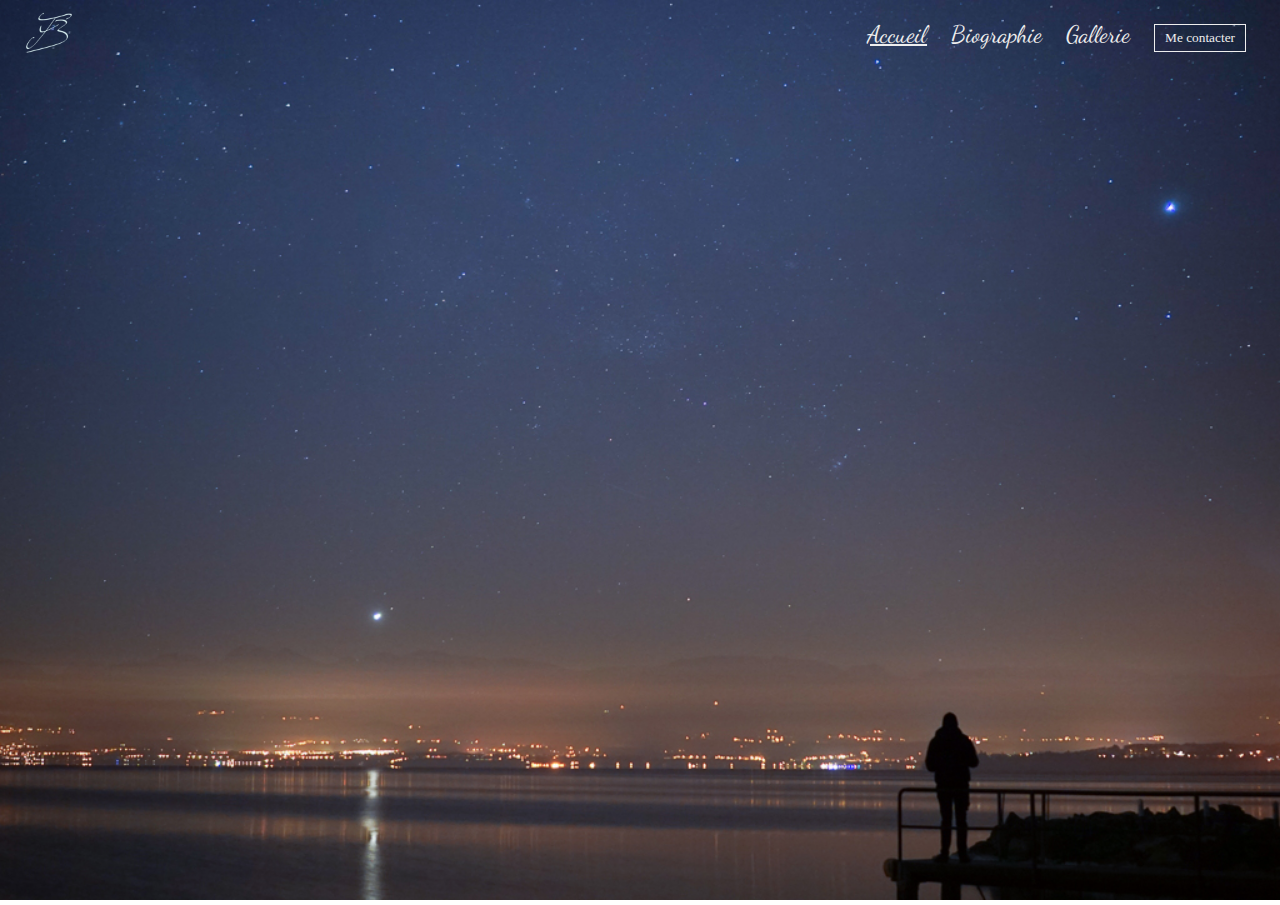
<file: index.html>
<!DOCTYPE html>
<html lang="en">
<head>
    <meta charset="UTF-8">
    <meta name="viewport" content="width=device-width, initial-scale=1.0">
    <link rel="stylesheet" type="text/css" href="style.css">
    <title>Portfolio Brendan</title>
    <link rel="icon" type="image/x-icon" href="logo.png">
</head>
<body class="content">
    <header class="site-header"> 
        <a href="index.html"><img class="logo mobile" src="logo.png" alt="logo"> </a>
    <div class="nav-container"> 
        <nav class="navigation">
            <ul class="main-list">
                <li >
                    <a href="index.html" class="active">Accueil</a>
                </li>
                <li>
                    <a href="#">Biographie</a>
                </li>
                <li>
                    <a href="gallerie.html">Gallerie</a>
                </li>
                <li>
                    <a class="contact no-hover" href="#"><button>Me contacter</button></a>
                </li>
            </ul>
        </nav>
    </div>
        
    <div id="hamburger">
        <div class="bar1"></div>
        <div class="bar2"></div>
        <div class="bar3"></div>
    </div>
    </header>
        <div class="container">
            <article class="main-page">
                    <h2 class="intro1">Brendan F</h2>
                    <h1 class="intro1">Photographe amateur</h1>
                    <a href="gallerie.html"><button class="but1 intro2">Voir la gallerie</button></a>
            </article>
        </div>
    <script src="index.js"></script> 
<footer></footer>
</body>
</html>
</file>
<file: style.css>
@import url('https://fonts.googleapis.com/css2?family=Dancing+Script:wght@400..700&display=swap');


:root{
    --black: #0e0e10; 
    --gray: #123244;
    --darkblue: #146483; 
    --blue: #1fa0cc; 
    --white: #eeeeee;

    --background: #fffffe;
    --headline: #094067;
    --paragraphe: #5f6c7b;
    --button: #3da9fc;
    --highlight: #3da9fc;

}

* {
    /* background-color: var(--background); */
    color: var(--white);
    margin: 0; 
    padding: 0;
    box-sizing: border-box;
    font-family: "Dancing Script", cursive;
}

a{
    font-size: 20px;
    text-decoration: none;
}

.navigation{
    display: flex;
}

.navigation a.active{
    text-decoration: underline;
}

.site-header{
    display: flex;
    justify-content:space-between ;
    align-items: center;
    flex-flow: column row;
    padding: 2px 1.5rem;
    margin-top: 5px;
}

.logo{
    cursor: pointer;
    width: 50px;
    margin-right: 10px ;
}

.main-list{
    list-style: none; 
}

.main-list li{
    display: inline-block;
    margin: 0 10px;
}

.main-list li a{
    transition: all 0.6s;
    font-size: 1.5em;
}

.main-list li a:hover:not(.no-hover){
   font-size: 1.8em;
   color: var(--blue)
}

li{
    height: 31px;
}
button{
    background-color: rgb(0, 0, 0, 0.0);
    cursor: pointer;
    padding: 5px 10px;
    border: 1px solid;
    transition: all 0.3s;
    font-family: Georgia, 'Times New Roman', Times, serif;
}

button:hover{
    background-color: rgba(0, 146, 204, 0.8);  
}

.contact{
    display: inherit;
    margin: 0px;

}
.contact > button{
    margin: 0px;
    padding: 5px 10px;
    height: auto;
}

/* body */

body{
    background-color: var(--background);
    width: inherit;
    transition: opacity 0.5s ease;
}


.content{
    margin: 0;
    padding: 0;
    background-image: url("images/DSC01060.jpg");
    background-position: center;
    background-size: cover;
    background-attachment: fixed;
    background-repeat: no-repeat;
    height: 100svh;
    overflow-y: auto;
}


.main-page{
    display: flex;
    flex-flow: column wrap;
    justify-content: center;
    align-items: center;
    height: 500px;
    width: 80%; 
    margin: 100px auto;
}

h2{
    border-bottom: rgba(255, 255, 255, 0.6) solid 1px;
    padding-bottom: 20px;
    font-size: 4rem;
    min-width: 40%;
    text-align: center;
    transition: all 2s;
}

h1{
   margin: 20px auto 50px;
   color: rgb(255, 255, 255);
   font-size: 2rem;
   transition: all 2s;
   
}
.intro1, .intro2{
    opacity: 0;
}
.but1{
    margin: 20px auto;
    padding: 10px 50px;
    font-size: 1.2em;
    border-radius: 0px;
    transition: all 2s;
    
}

.but1:hover{
    background-color: rgb(255, 255, 255);
    color: rgb(0, 0, 0);
   
}


#hamburger{
    display: none;
}
/*------- Gallerie -------*/


.portfolio{
    display: flex;
    flex-flow: wrap row;
    justify-content: center;
    align-items: center;
    margin: 20px 0 0 0;

    
}
.container-img{
    transition: all 0.5s ease;
    opacity: 1;
    position: relative;
    margin: 4px 4px;
}

.container-img > img{
    background-color: rgb(0, 0, 0);
    width: 50svh;
    height: auto;
    cursor: pointer;    
}

.hidden{
    opacity: 0;
    height: 0;
    margin: 0;
    padding: 0;
    overflow: hidden;
    width: 0;
}


/* Boutons de sélection de catégorie */
#category{
    display: flex;
    flex-flow: wrap row;
    justify-content: center;
    width: 90%;
    margin: 80px auto 0px;
}

#category > .btn{
    margin: 5px 5px ;
}

#category > .btn.selected{
    background-color: rgba(0, 146, 204, 0.8);
    font-weight: bold;
}

/* ----------------------------------------- */

/* -------------------Style pour le modal------------------- */
.modal {
    display: none;
    justify-content: center;
    align-items: center;
    position: fixed;
    z-index: 1000;
    left: 0;
    top: 0;
    width: 100%;
    height: 100%;
    overflow: auto;
    background-color: rgba(0, 0, 0, 0.9);
}

.modal-content {
    position: fixed;
    margin: auto;
    height: auto;
    max-width: 80%;
}
.next, .previous{
    position: absolute;
    top: 50%;
    cursor: pointer;
    font-size: 2.5em;
    user-select: none;
    font-weight: bold;
}

.next{
    right: 5svh;
}
.previous{
    left: 5svh;
}

.close {
    color: #fff;
    position: absolute;
    top: 10px;
    right: 40px;
    font-size: 3em;
    font-family: Georgia, 'Times New Roman', Times, serif;
    font-weight: bold;
    cursor: pointer;
    user-select: none;
    z-index: 1000;
}

.close:hover,
.close:focus {
    color: rgb(255, 255, 255);
    text-decoration: none;
    cursor: pointer;
}

.description{
    position: absolute;
    bottom: 4px;
    width: 100%;
    text-align: center;
    font-size: 1.5em;
    background-image: linear-gradient(rgb(0, 0, 0, 0.2), rgba(0, 0, 0, 00.8));
    padding: 10px 0px;
    opacity: 0;
    transition: opacity 0.8s ease;
    
}

.container-img:hover .description{
    opacity: 1;
}



/* ----------------------Mobile-------------------------- */
@media screen and (max-width: 768px){
.bar1, .bar2, .bar3{
    margin:5px 0;
    height: 4px;
    width: 25px;
    background-color: #fff;
    transition: all 0.3s;   
}

#hamburger{
    display: inline;
    position: absolute;
    height: auto;
    width: auto;
    top: 20px;
    right: 25px;
    cursor: pointer;
    z-index: 110;
}

.bar1.click {
    transform: translateY(9px) rotate(-45deg);
}

.click.bar2{
    opacity: 0;
}

.click.bar3{
    transform: translateY(-9px) rotate(45deg);
}

.content.click{
    background-color: rgb(9, 9, 9);
}

.logo.mobile{
    margin: 0px ;
}

header > a{
    position: absolute;
    width: 50px;
    height: auto;
    top: 8px;
    left: 15px;
    cursor: pointer;
    z-index: 110;
}
.main-list{
    font-size: 2em;
}
li{
    height: auto;
}
.main-list li a:hover{
    font-size: 1.2em;
    color: var(--blue)
 }
 .navigation{
    display: none;
 }
 .contact > button{
   margin: 50px auto;
   padding: 10px 20px;
   font-size: 0.5em;
 }


/* Gallerie mobile */

 .container-img > img{
    background-color: rgb(0, 0, 0);
    width: 20svh;
    height: auto;
    cursor: pointer;    
}
.next{
    right: 8svh;
    top: 70%;
}
.previous{
    left: 8svh;
    top: 70%;
}
.description{
 display: none;
}
}
/* ----- Fin media ------- */

.navigation.mobile{
    display: initial;
}
.nav-container.mobile{
    position: fixed;
    top: 0;
    left: 0;
    padding: 0;
    height: 100%;
    width: 100%;
    background-color: rgba(0, 0, 0, 0.9);
    z-index: 100;
}
.main-list.mobile{
    display: flex;
    flex-flow: column nowrap;
    justify-content: center;
    align-items: center;
    gap: 60px;
    width: 100%;
    margin-top: 100px;
}
</file>
